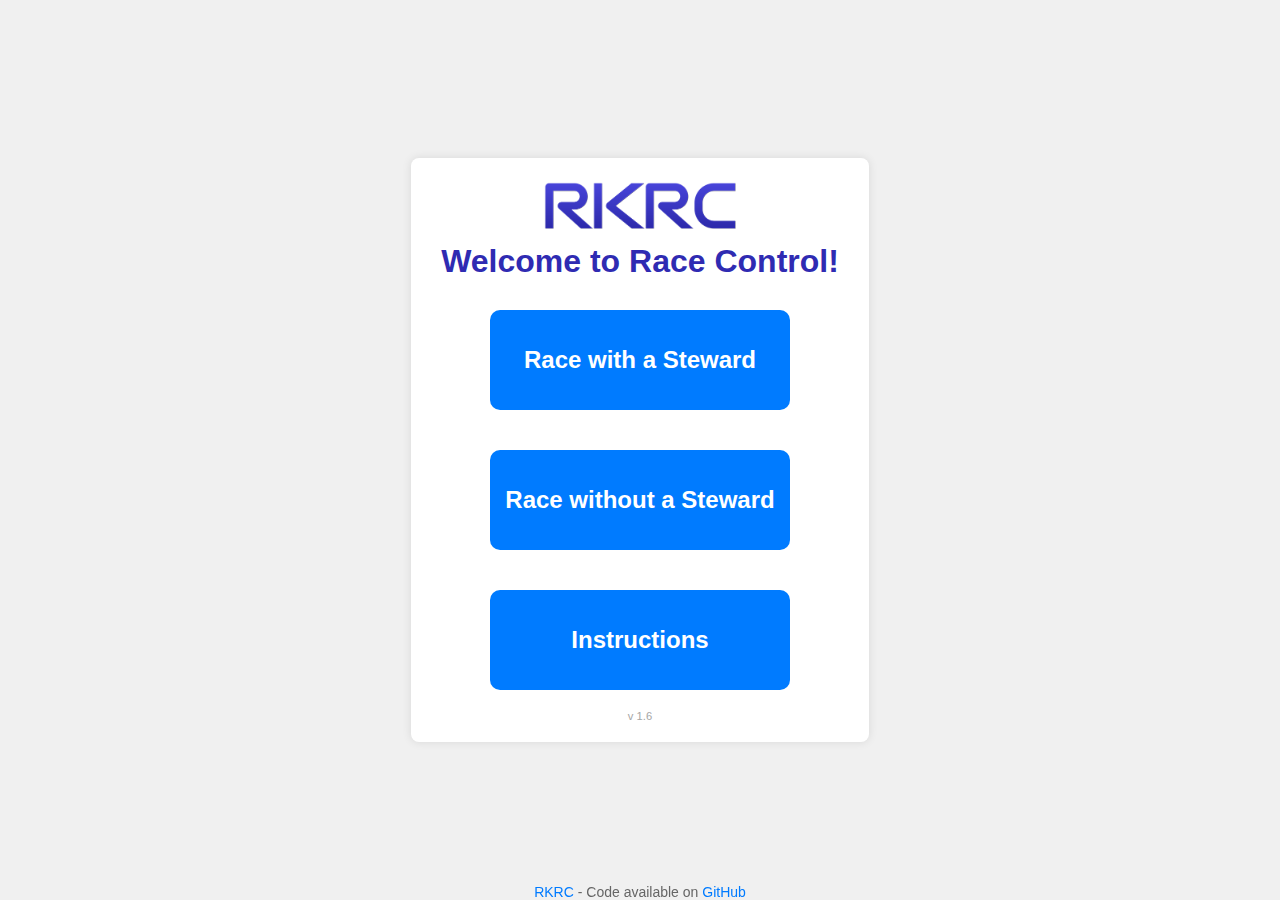
<file: index.html>
<!DOCTYPE html>
<html lang="en">
<head>
    <meta charset="UTF-8">
    <meta name="viewport" content="width=device-width, initial-scale=1.0">
    <title>RKRC Race Control</title>
    <link rel="stylesheet" href="css/style.css">
    <link rel="icon" type="image/x-icon" href="img/favicon.ico">

    <style>
        body {
            font-family: Arial, sans-serif;
            display: flex;
            flex-direction: column;
            justify-content: center;
            align-items: center;
            height: 100vh;
            margin: 0;
            background-color: #f0f0f0;
        }
        h1 {
            margin: 10px;
        }
        .button {
            width: 300px;
            height: 100px;
            margin: 20px;
            font-size: 24px;
            font-weight: bold;
            color: white;
            background-color: #007bff;
            border: none;
            border-radius: 10px;
            cursor: pointer;
            text-align: center;
            line-height: 100px;
            text-decoration: none;
            transition: background-color 0.3s;
        }
        .button:hover {
            background-color: #0056b3;
        }
        .container {
            display: flex;
            flex-direction: column;
            justify-content: center;
            align-items: center;
        }
    </style>
</head>
<body>
    <div class="container">
        <img src="img/logo-v4-no-tag.png" width="200">
        <h1>Welcome to Race Control!</h1>
        <a href="steward.html" class="button">Race with a Steward</a>
        <a href="nosteward.html" class="button">Race without a Steward</a>
        <a href="instructions.html" class="button">Instructions</a>
        <div class="version">v 1.6</div>
    </div>
    <div class="footer">
		<a href="https://rkrc.club" target="_blank">RKRC </a>- Code available on <a href="https://github.com/ltkermit/rkrc-race-control" target="_blank">GitHub</a>		
	</div>
</body>
</html>
</file>
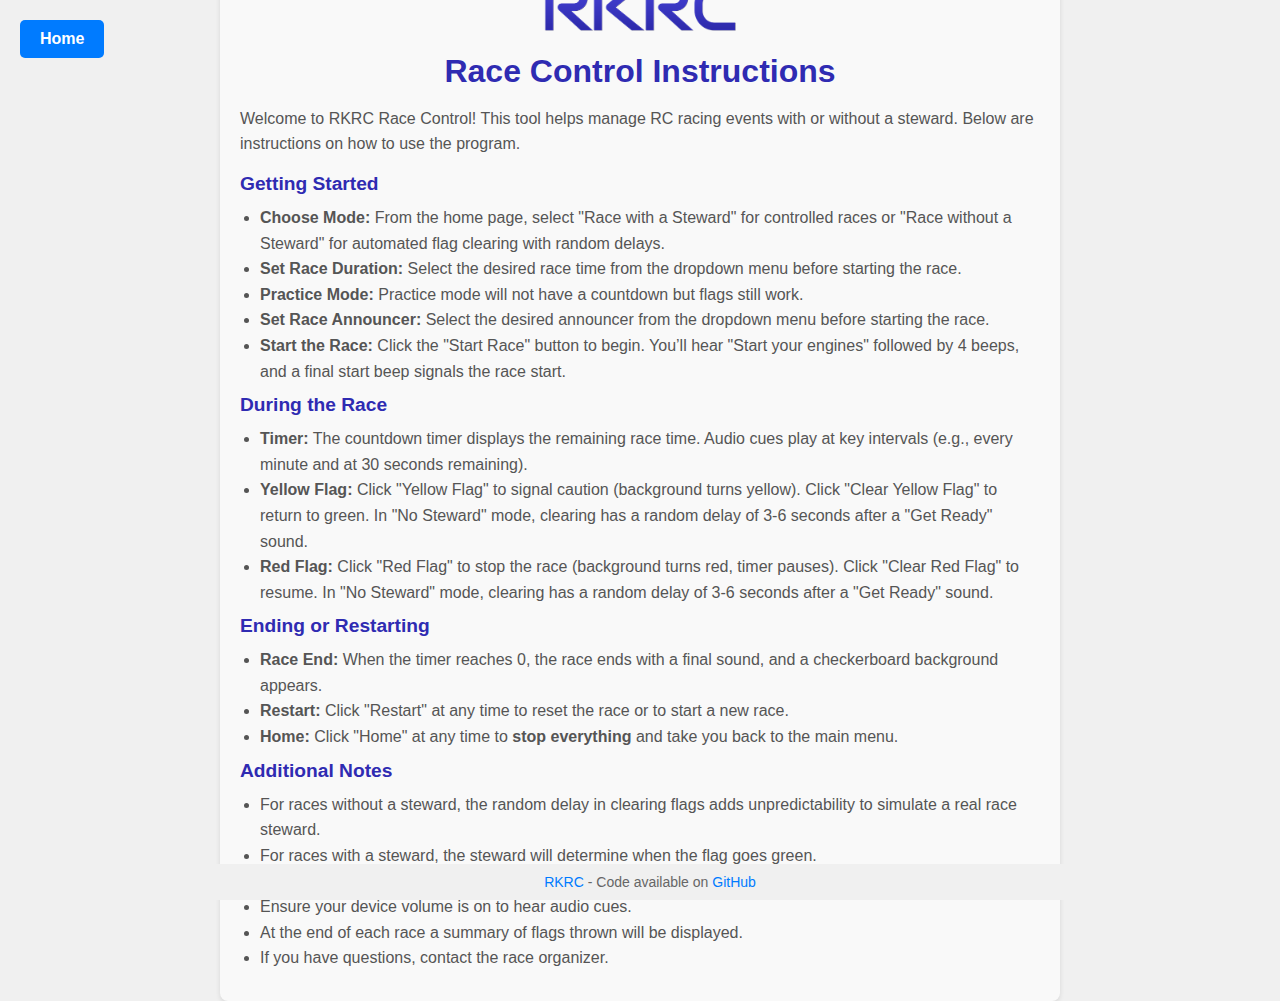
<file: instructions.html>
<!DOCTYPE html>
<html lang="en">
<head>
    <meta charset="UTF-8">
    <meta name="viewport" content="width=device-width, initial-scale=1.0">
    <title>RKRC Race Control - Instructions</title>
    <!-- Assuming an external stylesheet is used, adjust path if needed -->
    <link rel="icon" type="image/x-icon" href="img/favicon.ico">
    <link rel="stylesheet" href="css/style.css">
    <style>
        body {
            margin: 0;
            padding: 0;
            min-height: 100vh;
            display: flex;
            flex-direction: column;
            font-family: Arial, sans-serif;
        }

        .back-button {
            position: fixed;
            top: 20px;
            left: 20px;
            z-index: 1000; /* Ensures it stays on top */
            border-radius: 5px;
        }

        .back-button a {
            color: white;
            text-decoration: none;
            font-weight: bold;
        }

        .container {
            width: 90%; /* Fills most of the screen on small devices */
            max-width: 800px; /* Limits width on larger screens */
            margin: 80px auto 20px; /* Top margin to avoid overlap with back button */
            padding: 20px;
            text-align: left;
            background-color: #f9f9f9;
            border-radius: 8px;
            box-shadow: 0 2px 5px rgba(0,0,0,0.1);
        }

        h1 {
            text-align: center;
        }

        .footer {
            margin-top: auto;
            padding: 10px;
            text-align: center;
            background-color: #f0f0f0;
        }

        /* Responsive adjustments */
        @media screen and (max-width: 600px) {
            .container {
                margin: 80px 5px 20px; /* Reduced side margins on small screens */
                width: calc(100% - 10px); /* Full width minus padding */
            }

            .back-button {
                top: 10px;
                left: 10px;
                padding: 8px 16px;
            }
        }
    </style>
</head>
<body>
    <div class="back-button">
        <a href="index.html">Home</a>
    </div>
    <div class="container">
        <h1><img src="img/logo-v4-no-tag.png" width="200"></h1>
        <h1>Race Control Instructions</h1>
        <p>Welcome to RKRC Race Control! This tool helps manage RC racing events with or without a steward. Below are instructions on how to use the program.</p>
        
        <h2>Getting Started</h2>
        <ul>
            <li><strong>Choose Mode:</strong> From the home page, select "Race with a Steward" for controlled races or "Race without a Steward" for automated flag clearing with random delays.</li>
            <li><strong>Set Race Duration:</strong> Select the desired race time from the dropdown menu before starting the race.</li>
            <li><strong>Practice Mode:</strong> Practice mode will not have a countdown but flags still work.</li>
            <li><strong>Set Race Announcer:</strong> Select the desired announcer from the dropdown menu before starting the race.</li>
            <li><strong>Start the Race:</strong> Click the "Start Race" button to begin. You’ll hear "Start your engines" followed by 4 beeps, and a final start beep signals the race start.</li>
        </ul>
        
        <h2>During the Race</h2>
        <ul>
            <li><strong>Timer:</strong> The countdown timer displays the remaining race time. Audio cues play at key intervals (e.g., every minute and at 30 seconds remaining).</li>
            <li><strong>Yellow Flag:</strong> Click "Yellow Flag" to signal caution (background turns yellow). Click "Clear Yellow Flag" to return to green. In "No Steward" mode, clearing has a random delay of 3-6 seconds after a "Get Ready" sound.</li>
            <li><strong>Red Flag:</strong> Click "Red Flag" to stop the race (background turns red, timer pauses). Click "Clear Red Flag" to resume. In "No Steward" mode, clearing has a random delay of 3-6 seconds after a "Get Ready" sound.</li>
        </ul>
        
        <h2>Ending or Restarting</h2>
        <ul>
            <li><strong>Race End:</strong> When the timer reaches 0, the race ends with a final sound, and a checkerboard background appears.</li>
            <li><strong>Restart:</strong> Click "Restart" at any time to reset the race or to start a new race.</li>
            <li><strong>Home:</strong> Click "Home" at any time to <strong>stop everything</strong> and take you back to the main menu.</li>
        </ul>
        
        <h2>Additional Notes</h2>
        <ul>
            <li>For races without a steward, the random delay in clearing flags adds unpredictability to simulate a real race steward.</li>
            <li>For races with a steward, the steward will determine when the flag goes green.</li>
            <li>Your device's screen will stay on while a race is running so be sure to have a good charge.</li>
            <li>Ensure your device volume is on to hear audio cues.</li>
            <li>At the end of each race a summary of flags thrown will be displayed.</li>
            <li>If you have questions, contact the race organizer.</li>
        </ul>
    </div>
    <div class="footer">
        <a href="https://rkrc.club" target="_blank">RKRC </a>- Code available on <a href="https://github.com/ltkermit/rkrc-race-control" target="_blank">GitHub</a>        
    </div>
</body>
</html>
</file>
<file: css/style.css>
/* General Styles */
body {
    font-family: Arial, sans-serif;
    display: flex;
    justify-content: center;
    align-items: center;
    height: 100vh;
    margin: 0;
    background-color: #f0f0f0;
    position: relative;
    transition: background-color 0.5s ease, background 0.5s ease; /* Add transition for background changes */
}

.container {
    max-width: 800px;
    margin: 0 auto;
    background: white;
    padding: 20px;
    border-radius: 8px;
    box-shadow: 0 0 10px rgba(0,0,0,0.1);
    text-align: center;
}

h1 {
    color: #2f2bb2;
    font-size: 2em;
    margin-top: 0;
    margin-bottom: 10px;
}

h2 {
    color: #2f2bb2;
    font-size: 1.2em;
    margin-top: 0;
    margin-bottom: 10px;
}

p {
    line-height: 1.6;
    color: #555;
}

ul {
    margin: 10px 0;
    padding-left: 20px;
}
li {
    line-height: 1.6;
    color: #555;
}

.version {
    font-size: .7em;
    color: #a6a6a6;
}

button {
    padding: 40px 20px;
    margin: 5px;
    font-size: 14px;
	font-weight: bold;
    border: 1px solid #ccc;
    border-radius: 5px;
    cursor: pointer;
	background-color: rgb(46, 204, 113);
}

button:disabled {
    opacity: 0.5;
    cursor: not-allowed;
}

/* Navigation Buttons (Back to Home, Instructions) */
.back-button {
    position: absolute;
    top: 20px;
    left: 20px;
}

.back-button a {
    display: inline-block;
    padding: 10px 20px;
    font-family: Arial, sans-serif;
    font-size: 16px;
    font-weight: bold;
    color: white;
    background-color: #007bff;
    border: none;
    border-radius: 5px;
    text-decoration: none;
    transition: background-color 0.3s;
}

.back-button a:hover {
    background-color: #0056b3;
}

/* Race Control UI Elements */
.settings {
    margin-bottom: 20px;
}

.settings label {
    font-size: 18px;
    margin-right: 10px;
    color: #333;
}

.settings select {
    padding: 5px 10px;
    font-size: 16px;
    border-radius: 5px;
    border: 1px solid #ccc;
    background-color: white;
    cursor: pointer;
}

.start {
    padding: 10px 20px;
    font-size: 24px;
    font-weight: bold;
    color: white;
    background-color: #28a745;
    border: none;
    border-radius: 5px;
    margin-left: 10px;
}

.start:hover {
    background-color: #218838;
}

.timer {
    font-size: 48px;
    font-weight: bold;
    margin: 20px 0;
    color: #333;
}

.controls {
    display: flex;
    justify-content: center;
    gap: 15px;
    margin: 20px 0;
}

.controls button {
    padding: 40px 20px;
    font-size: 18px;
    font-weight: bold;
    color: white;
    border: none;
    border-radius: 5px;
    min-width: 120px;
    width: 120px;
}

/* Checkerboard pattern for race end */
.checkerboard {
    background: 
        linear-gradient(45deg, black 25%, transparent 25%, transparent 75%, black 75%, black),
        linear-gradient(45deg, black 25%, white 25%, white 75%, black 75%, black);
    background-size: 200px 200px; /* Size of the checkerboard squares */
    background-position: 0 0, 100px 100px; /* Offset for the second gradient to create checkerboard */
}

#yellowFlag {
    background-color: #f1c40f;
}

#yellowFlag:hover {
    background-color: #dab10e;
}

#redFlag {
    background-color: #e74c3c;
}

#redFlag:hover {
    background-color: #c0392b;
}

#restart {
    background-color: #6c757d;
}

#restart:hover {
    background-color: #5a6268;
}

/* Voice Selector */
.voice-selector {
    margin: 20px auto;
    text-align: center;
    font-family: Arial, sans-serif;
}

.voice-selector label {
    font-size: 18px;
    margin-right: 10px;
    color: #333;
}

.voice-selector select {
    padding: 5px 10px;
    font-size: 16px;
    border-radius: 5px;
    border: 1px solid #ccc;
    background-color: white;
    cursor: pointer;
}

/* Flag Count Display */
#flagCountDisplay {
    background-color: #fff;
    border: 1px solid #ccc;
    border-radius: 5px;
    padding: 10px;
    max-width: 300px;
    margin: 20px auto;
    box-shadow: 0 0 5px rgba(0,0,0,0.1);
}

#flagCountDisplay h3 {
    margin: 0 0 10px 0;
    font-size: 18px;
    color: #333;
}

#flagCountDisplay p {
    margin: 5px 0;
    font-size: 16px;
    color: #555;
}

/* Audio Unlock Modal */
#audioUnlockModal {
    display: none;
    position: fixed;
    top: 0;
    left: 0;
    width: 100%;
    height: 100%;
    background: rgba(0, 0, 0, 0.7);
    z-index: 1000;
    justify-content: center;
    align-items: center;
    flex-direction: column;
}

#audioUnlockModal div {
    background: white;
    padding: 20px;
    border-radius: 10px;
    text-align: center;
    max-width: 80%;
    box-shadow: 0 0 15px rgba(0,0,0,0.3);
}

#audioUnlockModal h2 {
    margin: 0 0 15px 0;
    font-family: Arial, sans-serif;
    color: #333;
}

#audioUnlockModal p {
    margin: 0 0 20px 0;
    font-family: Arial, sans-serif;
    color: #555;
}

#unlockAudioButton {
    padding: 10px 20px;
    font-size: 18px;
    font-weight: bold;
    color: white;
    background-color: #007bff;
    border: none;
    border-radius: 5px;
    cursor: pointer;
    transition: background-color 0.3s;
}

#unlockAudioButton:hover {
    background-color: #0056b3;
}

/* Firefox Recommendation Message */
#firefoxRecommendation {
    display: none;
    background-color: #fff3cd;
    border: 1px solid #ffeeba;
    color: #856404;
    padding: 10px;
    margin: 10px 0;
    text-align: center;
    border-radius: 5px;
    font-family: Arial, sans-serif;
    max-width: 90%;
    position: relative;
    left: 50%;
    transform: translateX(-50%);
}

#firefoxRecommendation p {
    margin: 0;
}

#dismissRecommendation {
    margin-top: 5px;
    padding: 5px 10px;
    background-color: #007bff;
    color: white;
    border: none;
    border-radius: 3px;
    cursor: pointer;
}

#dismissRecommendation:hover {
    background-color: #0056b3;
}

/* Visual Notifications for Audio Fallback */
@keyframes fadeInOut {
    0% { opacity: 0; transform: translateY(-20px); }
    10% { opacity: 1; transform: translateY(0); }
    90% { opacity: 1; transform: translateY(0); }
    100% { opacity: 0; transform: translateY(-20px); }
}

.visual-notification {
    background-color: #fff;
    border: 2px solid #007bff;
    border-radius: 5px;
    padding: 10px 20px;
    font-size: 18px;
    font-weight: bold;
    color: #333;
    box-shadow: 0 0 10px rgba(0,0,0,0.3);
    margin: 10px auto;
    text-align: center;
    max-width: 300px;
    animation: fadeInOut 3s forwards;
}

#visualNotificationContainer {
    position: fixed;
    top: 20%;
    left: 50%;
    transform: translateX(-50%);
    z-index: 999;
    display: flex;
    flex-direction: column;
    align-items: center;
    pointer-events: none;
}

/* Footer */
.footer {
    position: fixed;
    left: 0;
    bottom: 0;
    width: 100%;
    text-align: center;
    margin-top: 30px;
    font-size: 14px;
    color: #666;
}

.footer a {
    color: #007bff;
    text-decoration: none;
}

.footer a:hover {
    text-decoration: underline;
}

/* Countdown Display */
.countdown-display {
    position: fixed;
    top: 50%;
    left: 50%;
    transform: translate(-50%, -50%);
    font-size: 200px;
    font-weight: bold;
    color: #fff;
    text-shadow: 0 0 20px rgba(0,0,0,0.5);
    z-index: 1001;
    animation: countdownPulse 1s ease-out;
    pointer-events: none;
}

@keyframes countdownPulse {
    0% { 
        transform: translate(-50%, -50%) scale(0.5); 
        opacity: 0; 
    }
    20% { 
        transform: translate(-50%, -50%) scale(1.2); 
        opacity: 1; 
    }
    100% { 
        transform: translate(-50%, -50%) scale(0.8); 
        opacity: 0; 
    }
}

/* Special styling for "GO!" */
.countdown-display.go {
    color: #2ecc71;
    font-size: 250px;
}
/* Practice Mode Section Styling */
.practice-mode-section {
    margin: 15px 0;
    text-align: center;
}

.practice-checkbox-label {
    display: inline-flex;
    align-items: center;
    font-size: 18px;
    color: #333;
    cursor: pointer;
    user-select: none;
}

.practice-checkbox-label input[type="checkbox"] {
    margin-right: 8px;
    width: 18px;
    height: 18px;
    cursor: pointer;
}

/* Practice Mode Indicator - update positioning */
.practice-mode-indicator {
    background-color: #9b59b6;
    color: white;
    padding: 5px 15px;
    border-radius: 5px;
    font-weight: bold;
    margin: 10px auto;
    display: inline-block;
    text-align: center;
}

/* Ensure the timer has proper spacing */
.timer {
    font-size: 48px;
    font-weight: bold;
    margin: 10px 0 20px 0; /* Adjusted margins */
    color: #333;
}
</file>
